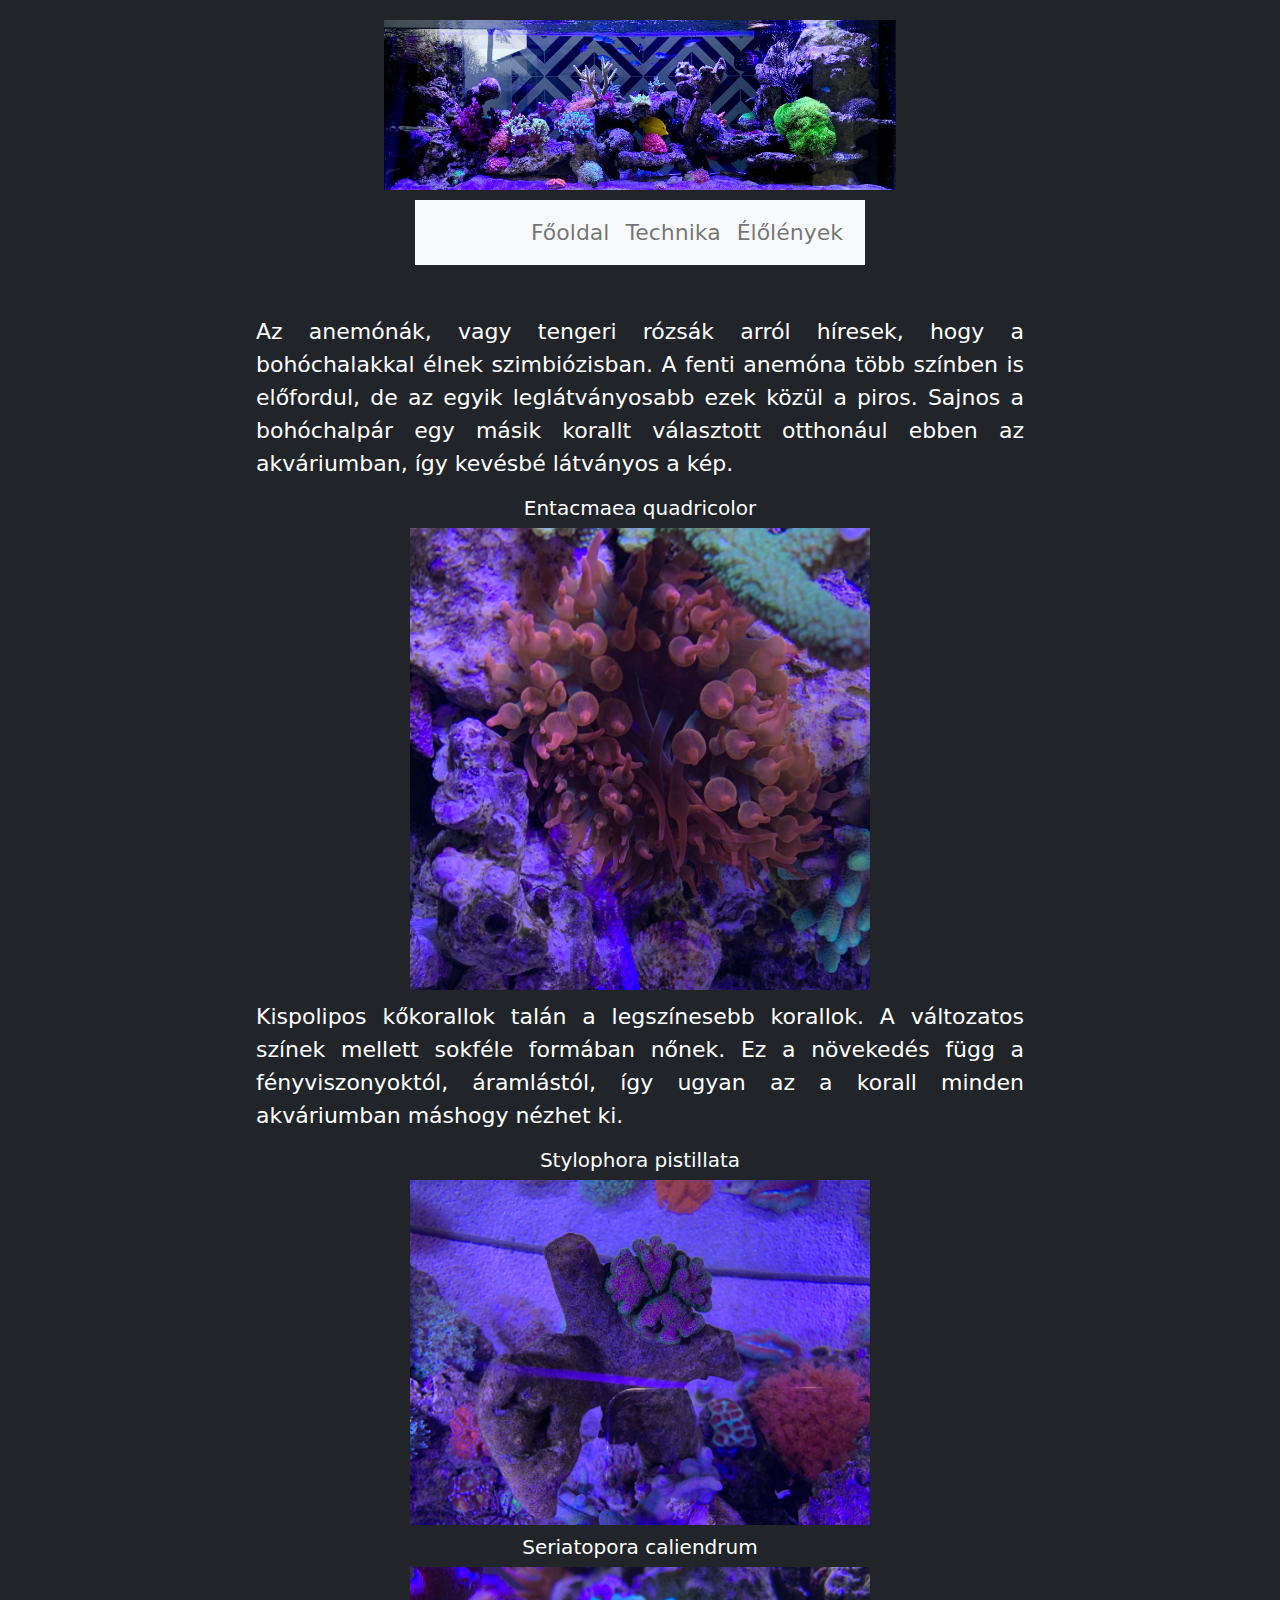
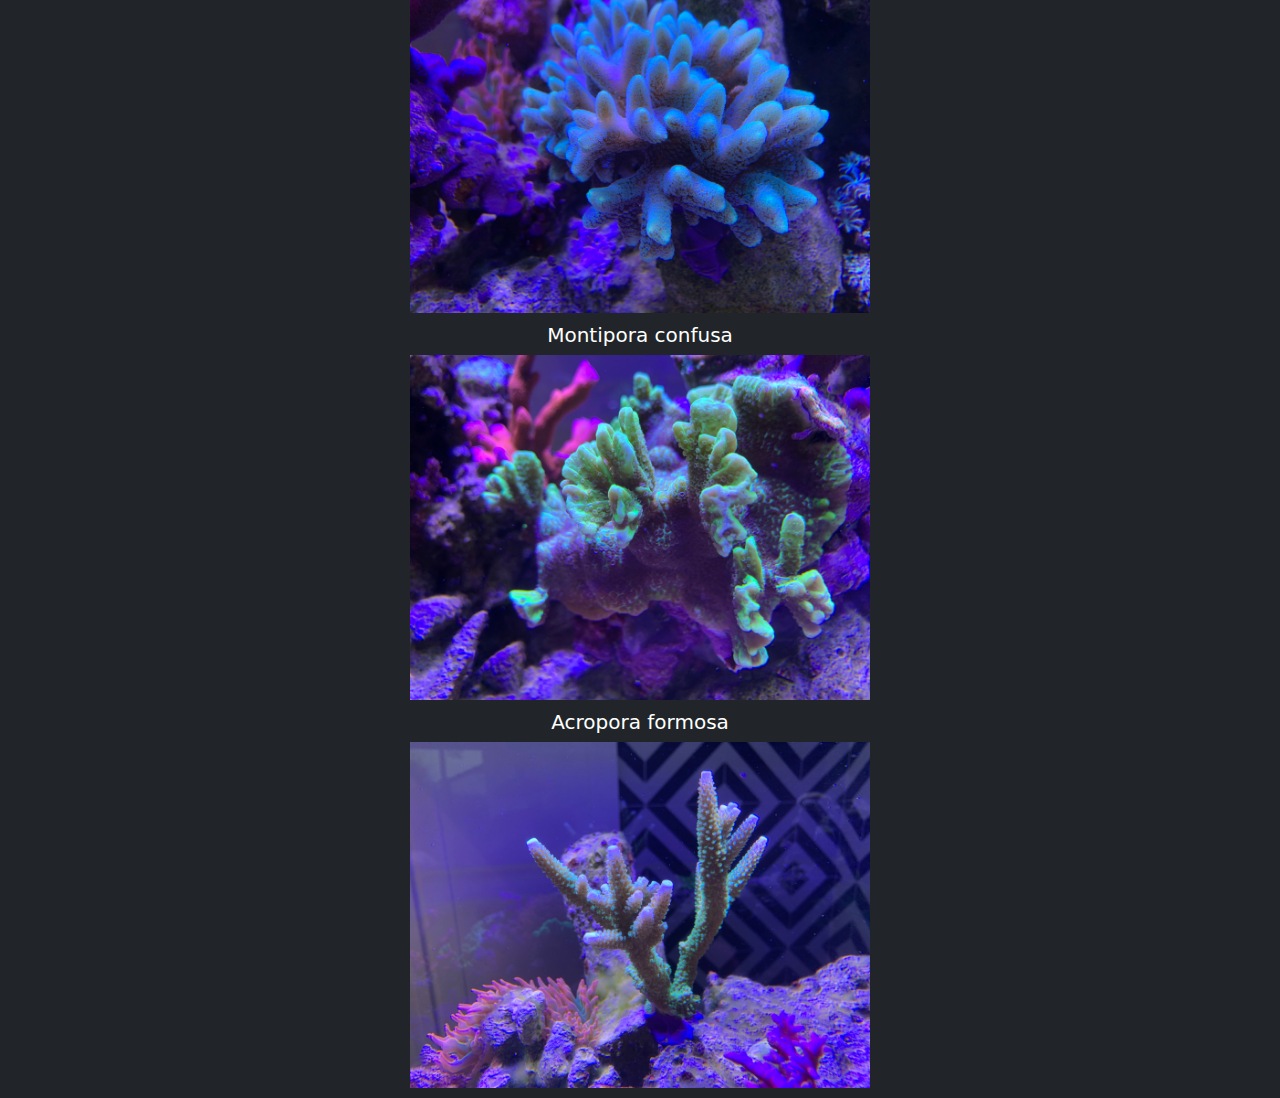
<file: elolenyek.html>
<!DOCTYPE html>
<html lang="en">

<head>
  <meta charset="UTF-8">
  <meta name="viewport" content="width=device-width, initial-scale=1.0">
  <title>Aquárium</title>
  <link rel="stylesheet" href="css/bootstrap.css">
  <link rel="stylesheet" href="styles.css">
</head>

<body>
  <header>
    <img class="topimage" src="images/akvárium.jpg" alt="akvárium" srcset="">
    <nav class="navbar navbar-expand-lg navbar-light bg-light mx-auto" style="width: 450px;">
      <div class="container-fluid">
        <button class="navbar-toggler" type="button" data-bs-toggle="collapse" data-bs-target="#navbarNav"
          aria-controls="navbarNav" aria-expanded="false" aria-label="Toggle navigation">
          <span class="navbar-toggler-icon"></span>
        </button>
        <div class="collapse navbar-collapse mx-auto" style="width: 234px;" id="navbarNav">
          <ul class="navbar-nav">
            <li class="nav-item">
              <a class="nav-link " aria-current="page" href="index.html">Főoldal</a>
            </li>
            <li class="nav-item">
              <a class="nav-link" href="technika.html">Technika</a>
            </li>
            <li class="nav-item">
              <a class="nav-link " href="elolenyek.html">Élőlények</a>
            </li>
          </ul>
        </div>
      </div>
    </nav>
  </header>
  <div class="text">
    <p>Az anemónák, vagy tengeri rózsák arról híresek, hogy a bohóchalakkal élnek szimbiózisban. A fenti anemóna több színben is előfordul, de az egyik leglátványosabb ezek közül a piros. Sajnos a bohóchalpár egy másik korallt választott otthonául ebben az akváriumban, így kevésbé látványos a kép.
     </p>
     <H5>
      Entacmaea quadricolor
    </H5>
    
     <img src="images/Entacmaea quadricolor.png" alt="anemóna">
    <p>Kispolipos kőkorallok talán a legszínesebb korallok. A változatos színek mellett sokféle formában nőnek. Ez a növekedés függ a fényviszonyoktól, áramlástól, így ugyan az a korall minden akváriumban máshogy nézhet ki. 
      </p>
    <H5>
      Stylophora pistillata
    </H5>
    
    
    <img src="images/Stylophora pistillata.jpeg" alt="kőkorall">
    <H5>
      Seriatopora caliendrum
    </H5>
    <img src="images/Seriatopora caliendrum.jpeg" alt="kőkorall">
  

    <H5>
      Montipora confusa
    </H5>
    <img src="images/Montipora confusa.jpeg" alt="kőkorall">
    
      <H5>
        Acropora formosa
      </H5>
      <img src="images/Acropora formosa.jpeg" alt="kőkorall">
      
       
  </div>
  <script src="js/bootstrap.js"></script>
</body>

</html>
</file>
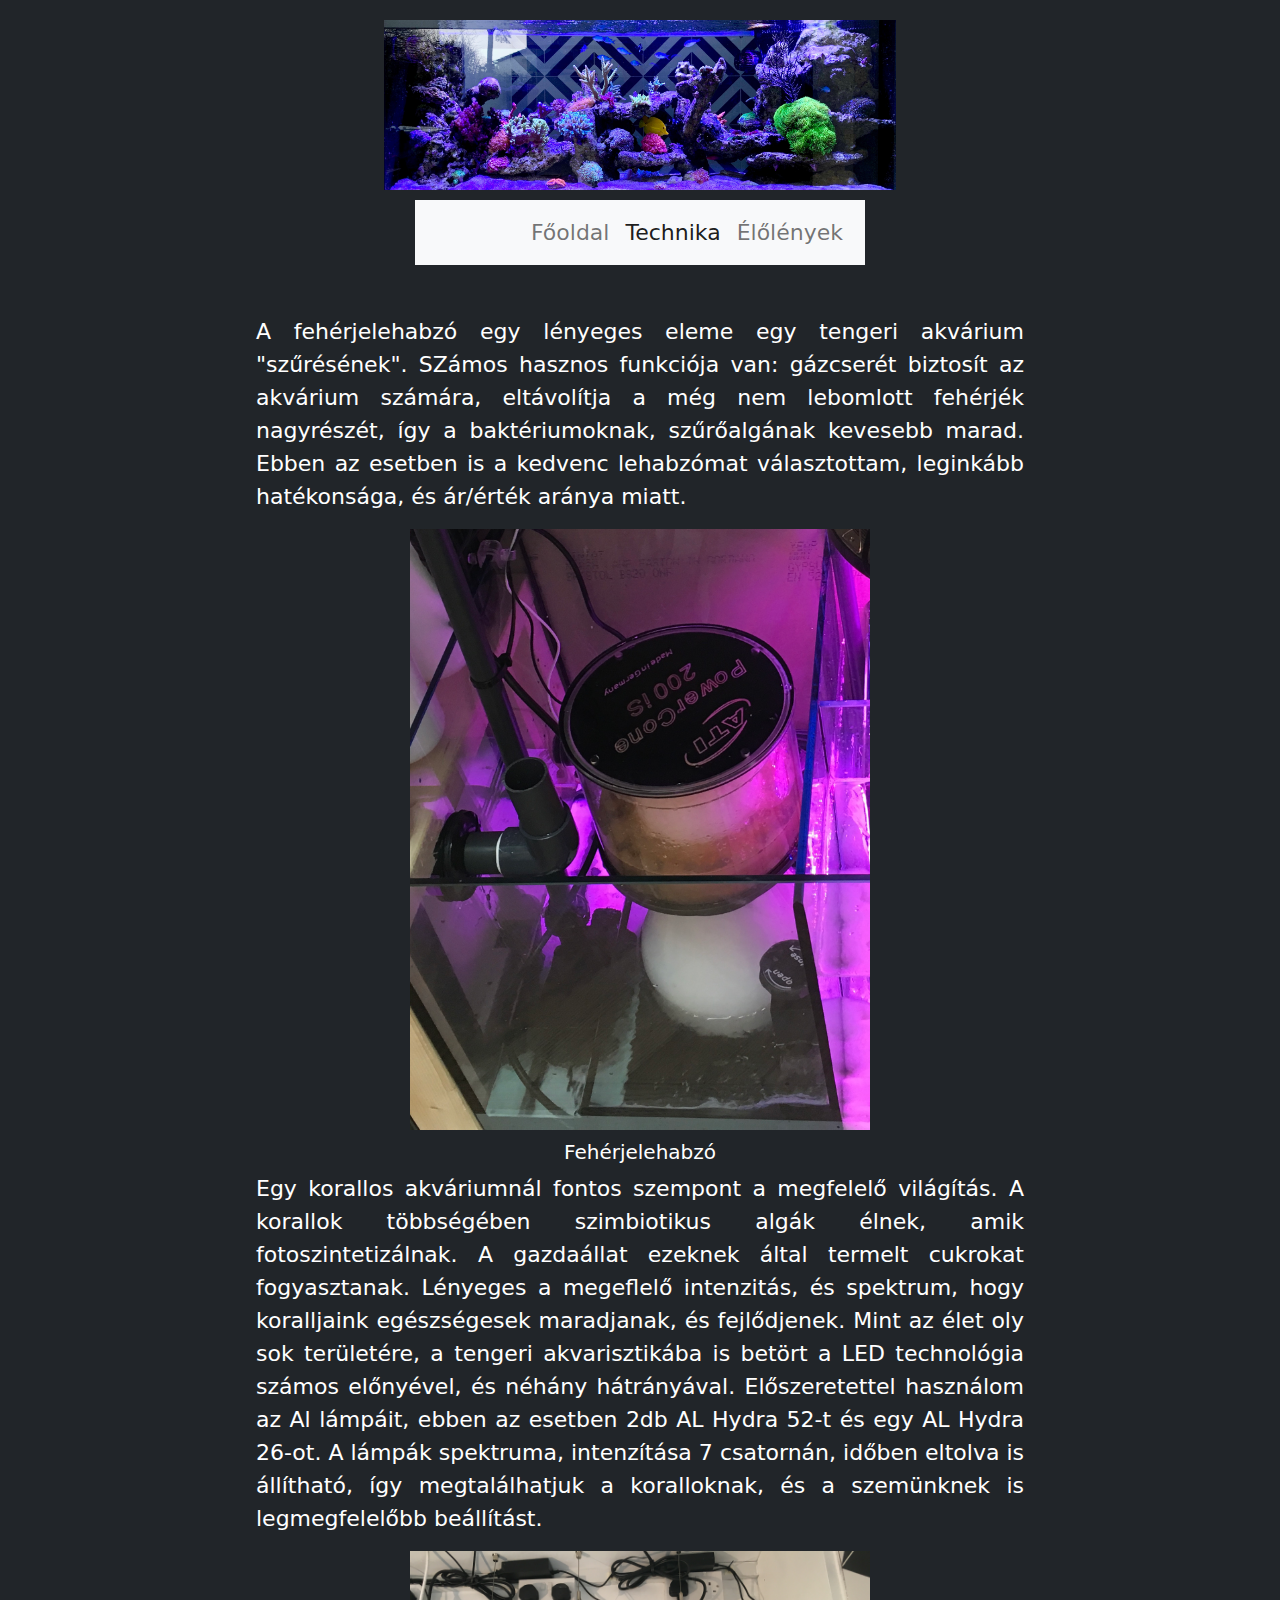
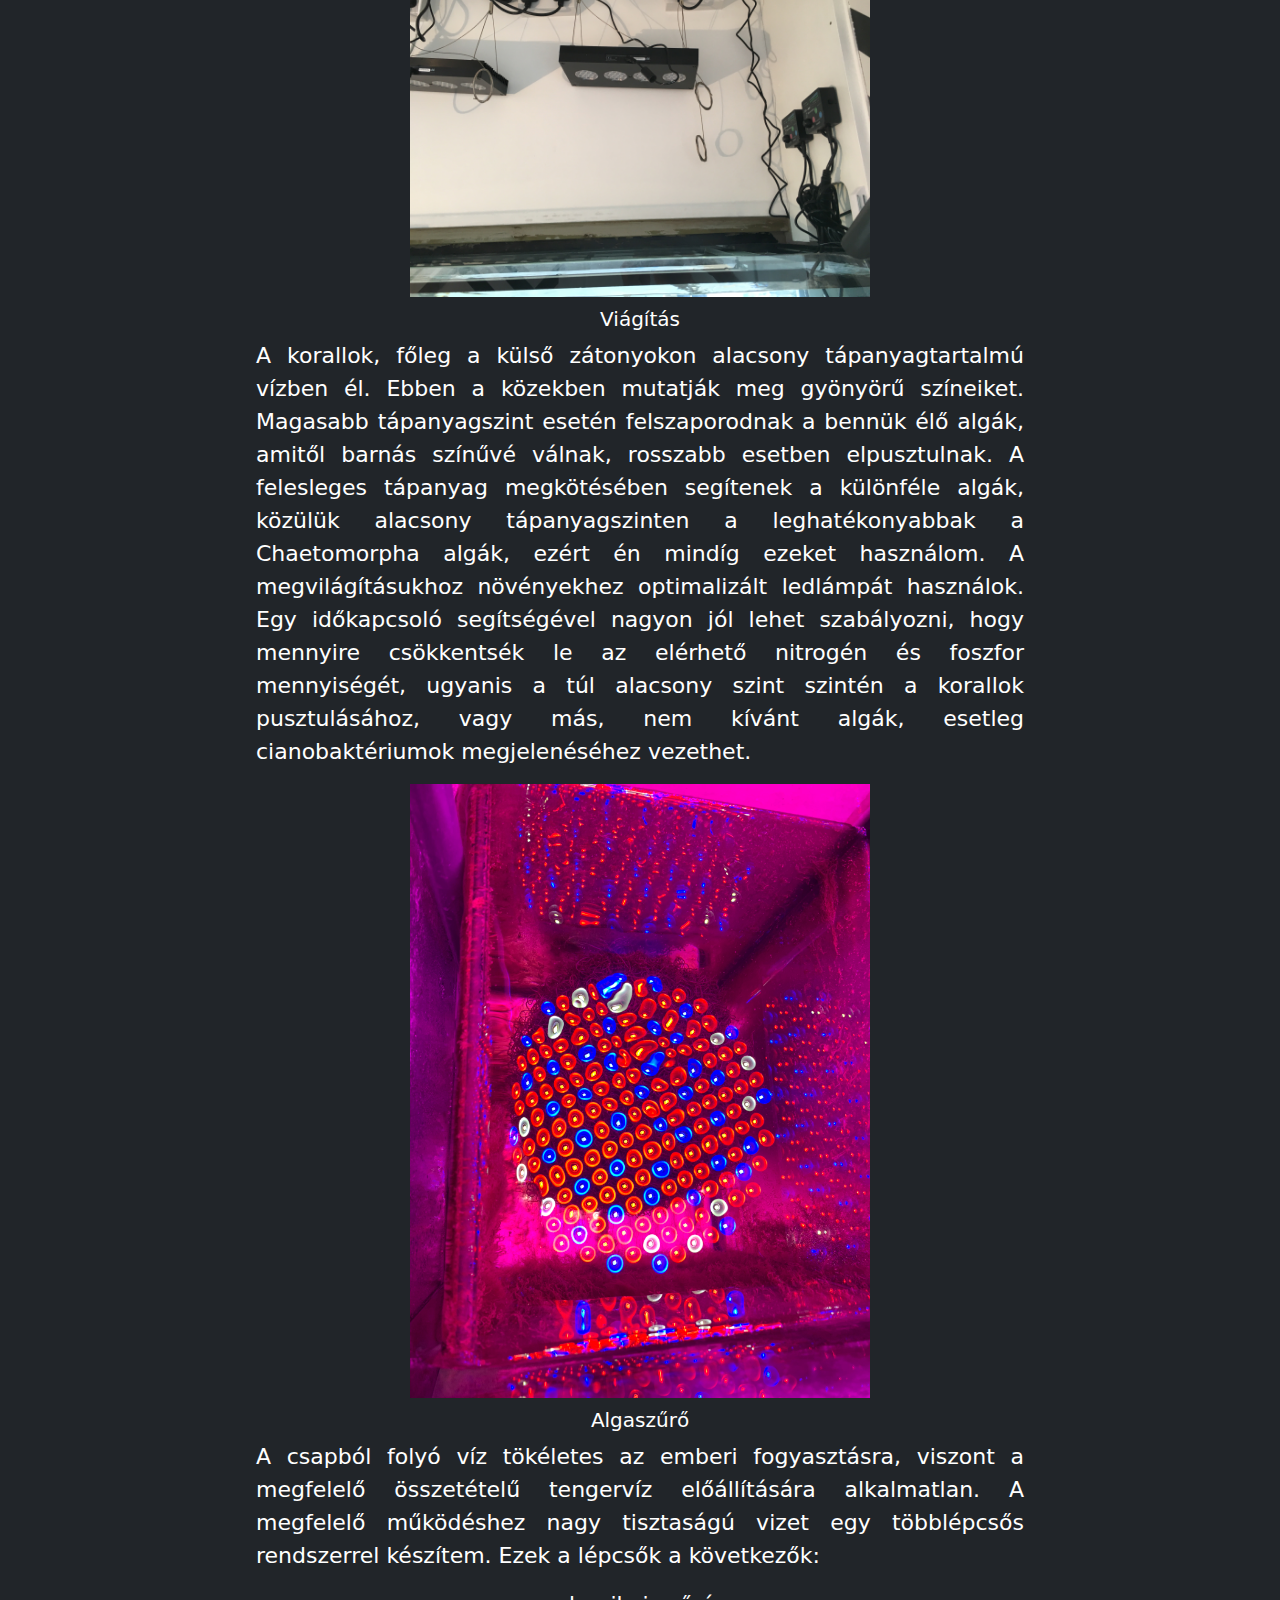
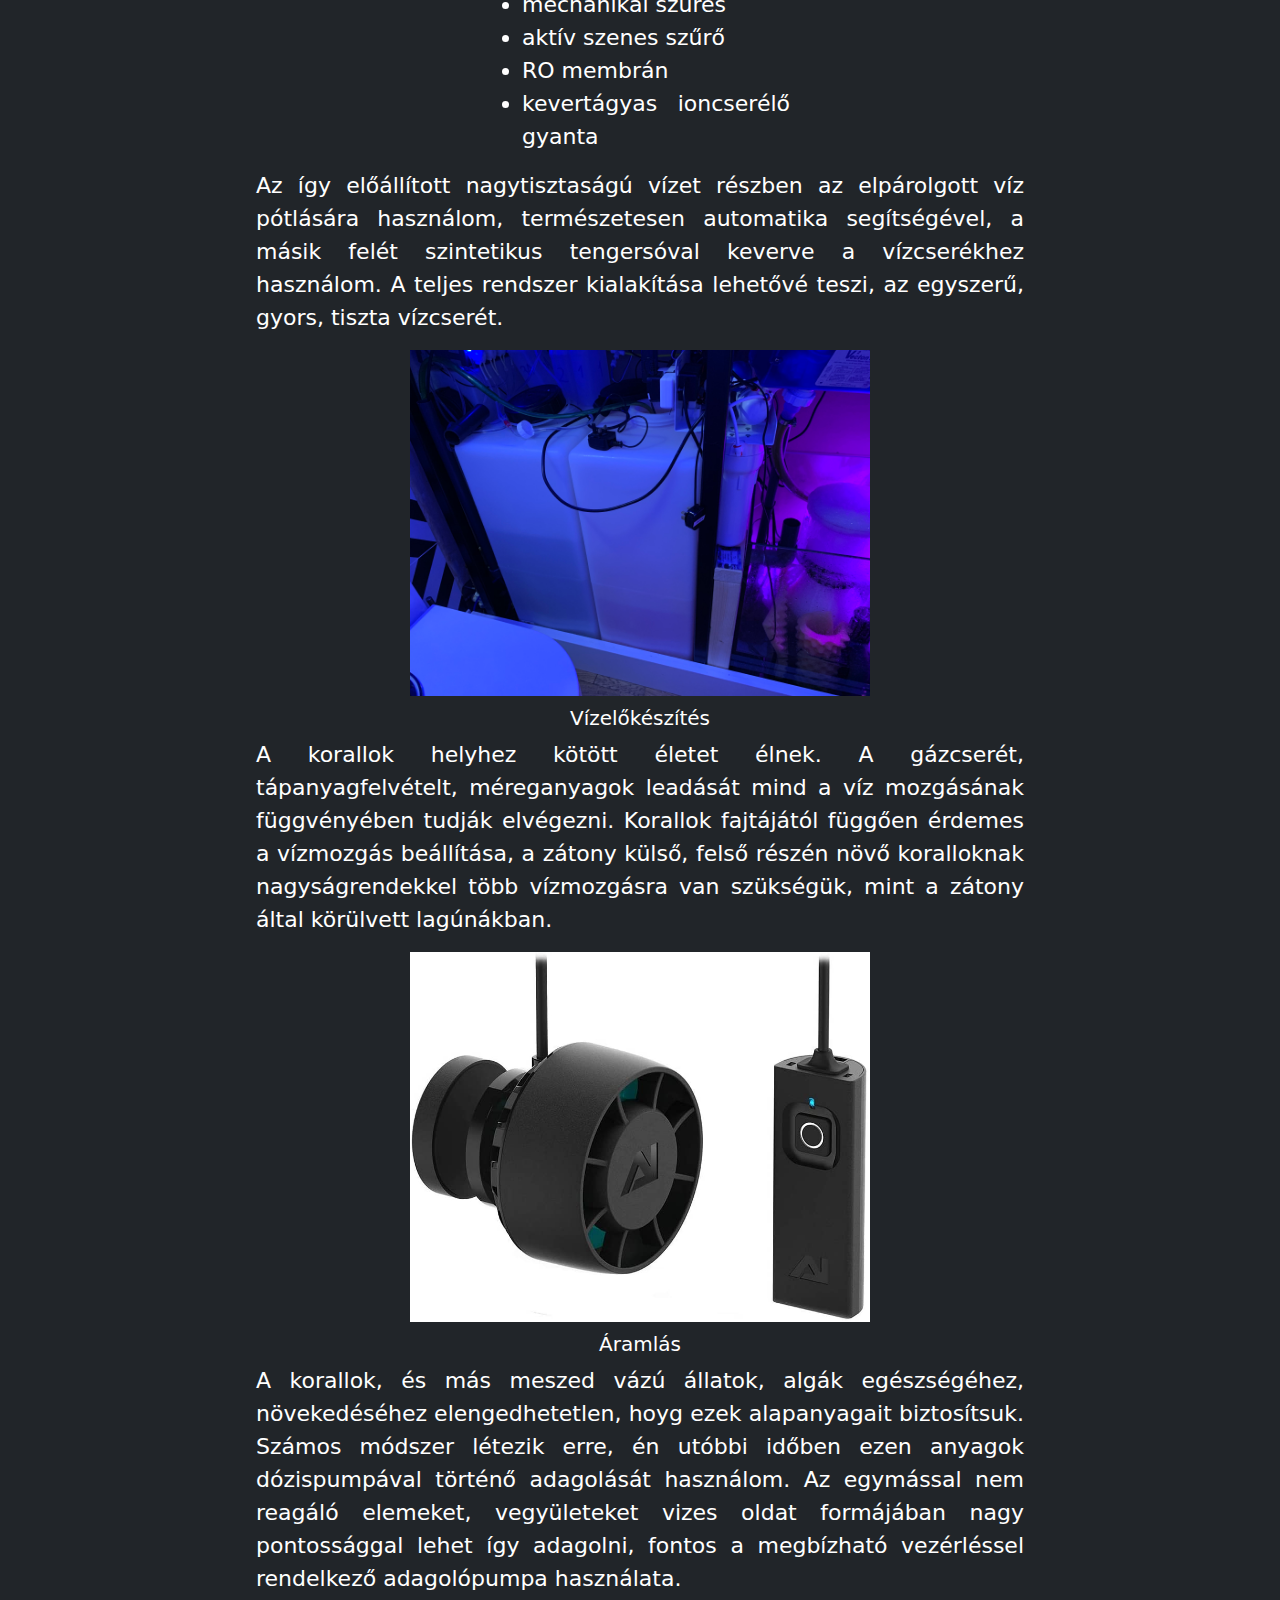
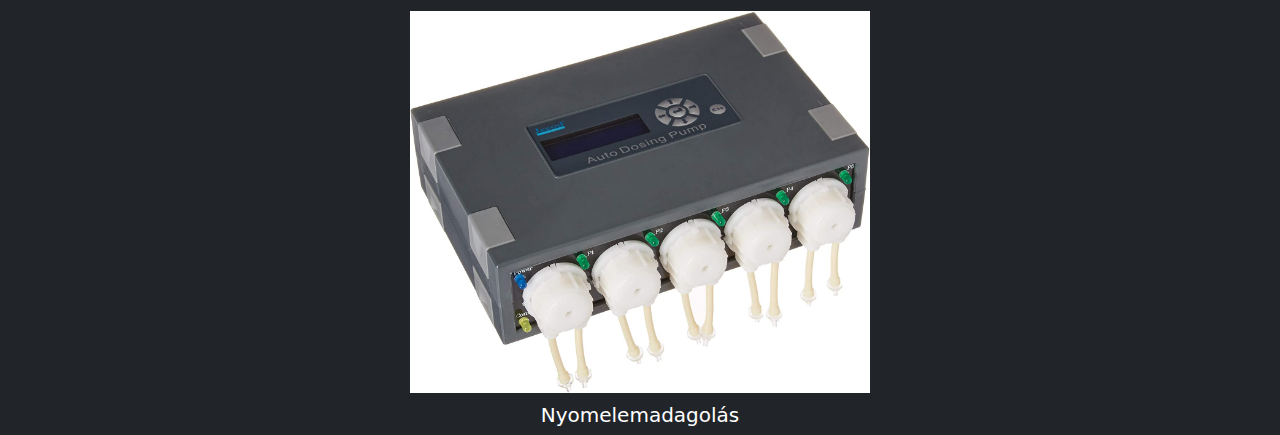
<file: technika.html>
<!DOCTYPE html>
<html lang="en">

<head>
  <meta charset="UTF-8">
  <meta name="viewport" content="width=device-width, initial-scale=1.0">
  <title>Aquárium</title>
  <link rel="stylesheet" href="css/bootstrap.css">
  <link rel="stylesheet" href="styles.css">
</head>

<body>
  <header>
    <img class="topimage" src="images/akvárium.jpg" alt="akvárium" srcset="">
    <nav class="navbar navbar-expand-lg navbar-light bg-light mx-auto" style="width: 450px;">
      <div class="container-fluid">
        <button class="navbar-toggler" type="button" data-bs-toggle="collapse" data-bs-target="#navbarNav"
          aria-controls="navbarNav" aria-expanded="false" aria-label="Toggle navigation">
          <span class="navbar-toggler-icon"></span>
        </button>
        <div class="collapse navbar-collapse mx-auto" style="width: 234px;" id="navbarNav">
          <ul class="navbar-nav">
            <li class="nav-item">
              <a class="nav-link " aria-current="page" href="index.html">Főoldal</a>
            </li>
            <li class="nav-item">
              <a class="nav-link active" href="technika.html">Technika</a>
            </li>
            <li class="nav-item">
              <a class="nav-link" href="elolenyek.html">Élőlények</a>
            </li>
          </ul>
        </div>
      </div>
    </nav>
  </header>
  <div class="text">
    <p>A fehérjelehabzó egy lényeges eleme egy tengeri akvárium "szűrésének". SZámos hasznos funkciója van: gázcserét
      biztosít az akvárium számára, eltávolítja a még nem lebomlott fehérjék nagyrészét, így a baktériumoknak,
      szűrőalgának kevesebb marad. Ebben az esetben is a kedvenc lehabzómat választottam, leginkább hatékonsága, és
      ár/érték aránya miatt.
    </p>
    <img src="images/lehabzó.JPG" alt="fehérjelehabzó">
    <H5>
      Fehérjelehabzó
    </H5>
    <p>Egy korallos akváriumnál fontos szempont a megfelelő világítás. A korallok többségében szimbiotikus algák élnek,
      amik fotoszintetizálnak. A gazdaállat ezeknek által termelt cukrokat fogyasztanak. Lényeges a megeflelő
      intenzitás, és spektrum, hogy koralljaink egészségesek maradjanak, és fejlődjenek. Mint az élet oly sok
      területére, a tengeri akvarisztikába is betört a LED technológia számos előnyével, és néhány hátrányával.
      Előszeretettel használom az Al lámpáit, ebben az esetben 2db AL Hydra 52-t és egy AL Hydra 26-ot. A lámpák
      spektruma, intenzítása 7 csatornán, időben eltolva is állítható, így megtalálhatjuk a koralloknak, és a szemünknek
      is legmegfelelőbb beállítást. </p>
    <img src="images/világítás.JPG" alt="led lámpa">
    <H5>
      Viágítás
    </H5>
    <p>A korallok, főleg a külső zátonyokon alacsony tápanyagtartalmú vízben él. Ebben a közekben mutatják meg gyönyörű
      színeiket. Magasabb tápanyagszint esetén felszaporodnak a bennük élő algák, amitől barnás színűvé válnak, rosszabb
      esetben elpusztulnak. A felesleges tápanyag megkötésében segítenek a különféle algák, közülük alacsony
      tápanyagszinten a leghatékonyabbak a Chaetomorpha algák, ezért én mindíg ezeket használom. A megvilágításukhoz
      növényekhez optimalizált ledlámpát használok. Egy időkapcsoló segítségével nagyon jól lehet szabályozni, hogy
      mennyire csökkentsék le az elérhető nitrogén és foszfor mennyiségét, ugyanis a túl alacsony szint szintén a
      korallok pusztulásához, vagy más, nem kívánt algák, esetleg cianobaktériumok megjelenéséhez vezethet.
    </p>
    <img src="images/algaszűrő.jpeg" alt="algaszűrő">
    <H5>
      Algaszűrő
    </H5>
    <p>A csapból folyó víz tökéletes az emberi fogyasztásra, viszont a megfelelő összetételű tengervíz előállítására
      alkalmatlan. A megfelelő működéshez nagy tisztaságú vizet egy többlépcsős rendszerrel készítem. Ezek a lépcsők a
      következők: </p>
    <ul class=mx-auto style="width: 300px;"> 
      <li>mechanikai szűrés</li>
      <li>aktív szenes szűrő</li>
      <li>RO membrán</li>
      <li>kevertágyas ioncserélő gyanta</li>
    </ul>
    <p>
      Az így előállított nagytisztaságú vízet részben az elpárolgott víz pótlására használom, természetesen automatika
      segítségével, a másik felét szintetikus tengersóval keverve a vízcserékhez használom. A teljes rendszer
      kialakítása lehetővé teszi, az egyszerű, gyors, tiszta vízcserét.
    </p>

    <img src="images/vízelőkészítés.jpeg" alt="víztartály és szűrő">
    <H5>
      Vízelőkészítés
    </H5>
    <p>A korallok helyhez kötött életet élnek. A gázcserét, tápanyagfelvételt, méreganyagok leadását mind a víz mozgásának függvényében tudják elvégezni. Korallok fajtájától függően érdemes a vízmozgás beállítása, a zátony külső, felső részén növő koralloknak nagyságrendekkel több vízmozgásra van szükségük, mint a zátony által körülvett lagúnákban. 
    </p>

    <img src="images/áramoltató.jpg" alt="áramoltató pumpalga">
    <H5>
      Áramlás
    </H5>
    
<p>A korallok, és más meszed vázú állatok, algák egészségéhez, növekedéséhez elengedhetetlen, hoyg ezek alapanyagait biztosítsuk. Számos módszer létezik erre, én utóbbi időben ezen anyagok dózispumpával történő adagolását használom. Az egymással nem reagáló elemeket, vegyületeket vizes oldat formájában nagy pontossággal lehet így adagolni, fontos a megbízható vezérléssel rendelkező adagolópumpa használata.
    </p>
    <img src="images/dózispumpa.jpg" alt="dózispumpa">
    <H5>
      Nyomelemadagolás
    </H5>
    
  </div>
  <script src="js/bootstrap.js"></script>
</body>

</html>
</file>
<file: styles.css>
.navbar{
    width: 80%;
    margin-bottom: 30px;
}

header {
    
    padding-top: 20px;

}
body{
background-color: #212529;

}
.topimage{
    display: block;
  margin-left: auto;
  margin-right: auto;
  margin-bottom: 10px;
  width: 40%;
}
img {
    display: block;
  margin-left: auto;
  margin-right: auto;
  margin-bottom: 10px;
  width: 60%;
}
.text{
    color: white;
    text-align: justify;
    padding-top: 20px;
    width: 60%;
    margin-left: auto;
    margin-right: auto;

}
h5{
    text-align: center;
}
p{
    font-size: 22px;
}

li{
    font-size: 22px;
}
</file>
